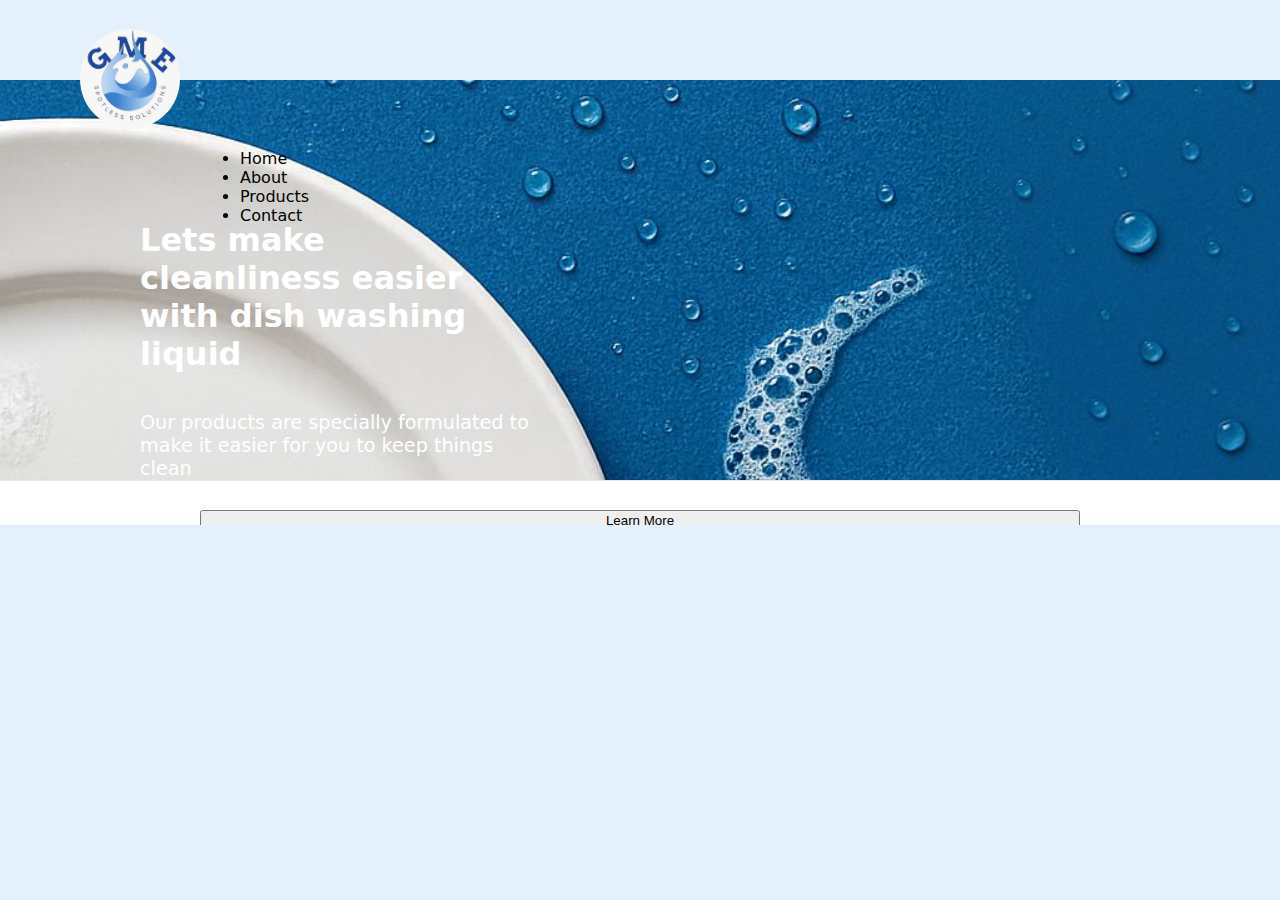
<file: gme-web/index.html>
<!DOCTYPE html>
<html lang="en">
<head>
    <meta charset="UTF-8">
    <meta name="viewport" content="width=device-width, initial-scale=1.0">
    <title>Document</title>
    <link rel="stylesheet" href="styles/styles.css"/>
</head>
<body>
    
    <div class="wrapper">
        <div id="background-img">
            
        <nav class="navBar">
            <div class="navdiv">
            <img src="images/logo.jpg" class="logo">
            <ul>
                <li><a>Home</a></li>
                <li><a>About</a></li>
                <li><a>Products</a></li>
                <li><a>Contact</a></li>
            </ul>
            </div>
        </nav>
        <h1 id="heading">Lets make cleanliness easier with dish washing liquid </h1>
        <h2 id="heading2">Our products are specially formulated to make it easier for you to keep  things clean </h2>
        <button>Learn More</button>
    </div>
        <main>

        </main>

        <footer>

        </footer>
    </div>
    
</body>
</html>
</file>
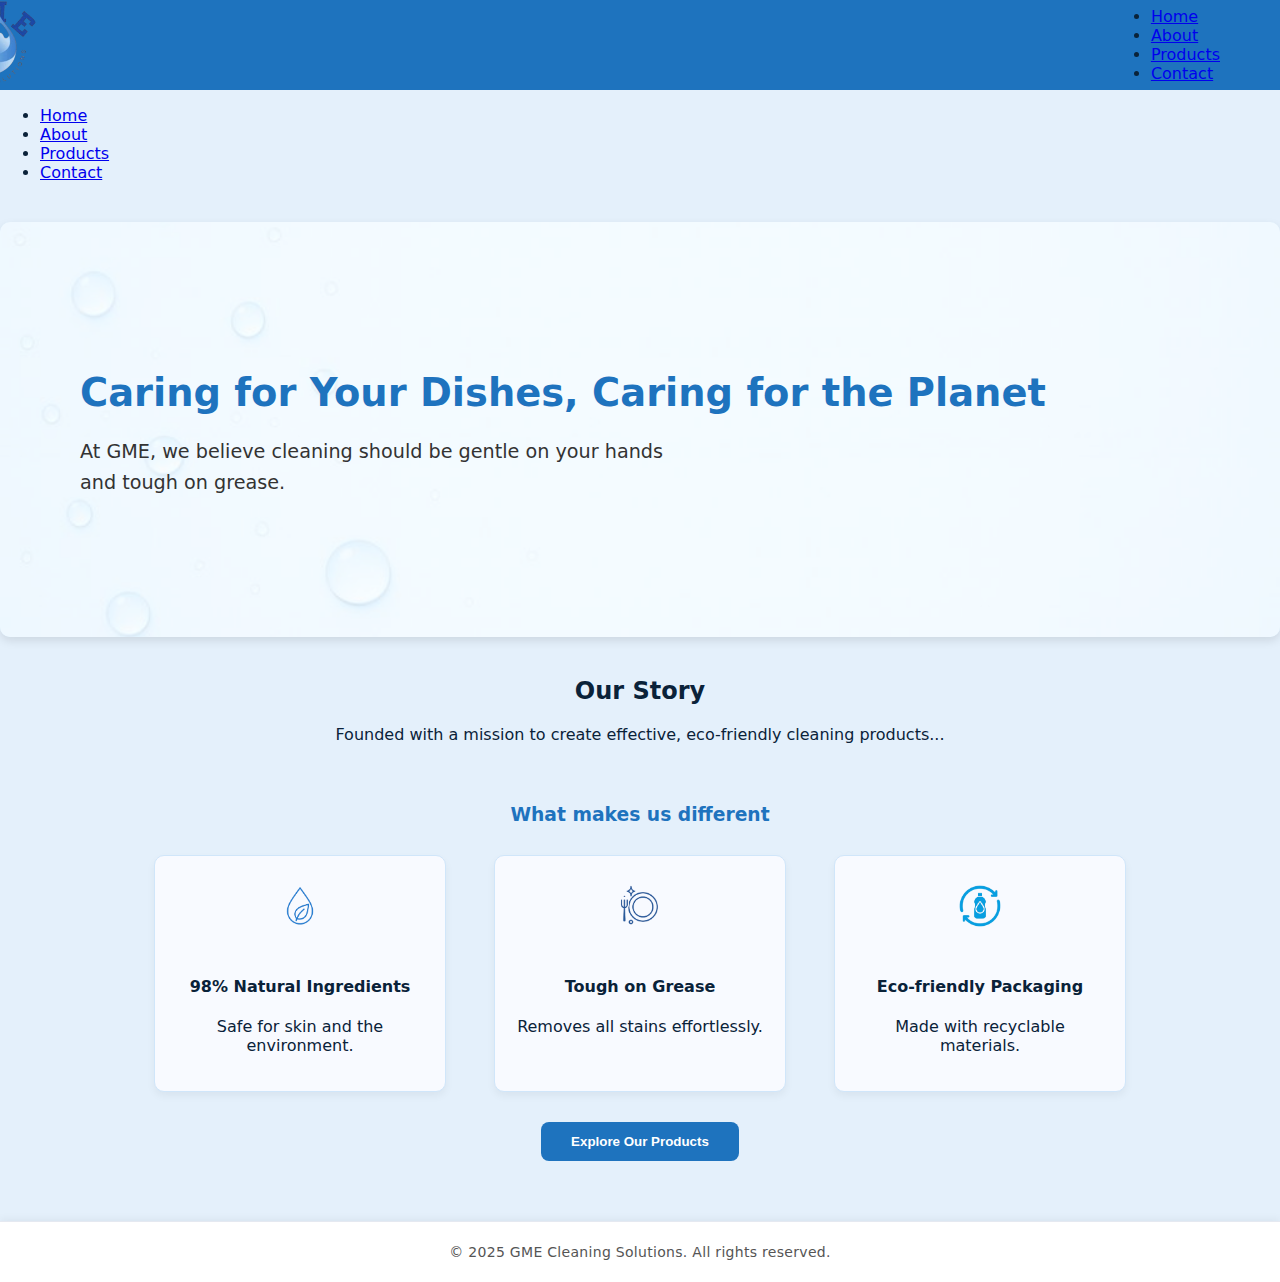
<file: gme-web/about.html>
<!DOCTYPE html>
<html lang="en">
<header class="navdiv">
  <a href="index.html">
    <img src="/gme-web/images/gme-logo.png" alt="GME Logo" class="logo">
    <link rel="stylesheet" href="styles/about.css"/>
  </a>

  <ul class="navBar">
    <li><a href="index.html">Home</a></li>
    <li><a href="about.html">About</a></li>
    <li><a href="products.html">Products</a></li>
    <li><a href="contact.html">Contact</a></li>
  </ul>
</header>
<link rel="stylesheet" href="styles/styles.css">  <!-- adjust if needed -->

</head>
<body>
    
<header>
  <nav class="navdiv">
 

    <!-- Links: class names match your CSS -->
    <ul class="navBar">
      <li><a href="index.html">Home</a></li>
      <li><a href="about.html">About</a></li>
      <li><a href="products.html">Products</a></li>
      <li><a href="contact.html">Contact</a></li>
    </ul>
  </nav>
</header>
       
        <section class="hero">
      <h1>Caring for Your Dishes, Caring for the Planet</h1>
      <p>At GME, we believe cleaning should be gentle on your hands and tough on grease.</p>
    </section>

        <main>
 <section class="about">
      <h2>Our Story</h2>
      <p>Founded with a mission to create effective, eco-friendly cleaning products...</p>
    </section>

    <section class="features">
      <h3>What makes us different</h3>
      <div class="cards">
        <div class="card">
          <img src="images/natural-icon.png" alt="Natural" />
          <h4>98% Natural Ingredients</h4>
          <p>Safe for skin and the environment.</p>
        </div>
        <div class="card">
          <img src="images/tough-icon.png" alt="Tough on Grease" />
          <h4>Tough on Grease</h4>
          <p>Removes all stains effortlessly.</p>
        </div>
        <div class="card">
          <img src="images/eco-icon.png" alt="Eco Packaging" />
          <h4>Eco-friendly Packaging</h4>
          <p>Made with recyclable materials.</p>
        </div>
      </div>

      <button class="cta">Explore Our Products</button>
    </section>
  </main>
 
  <footer>
    <p>© 2025 GME Cleaning Solutions. All rights reserved.</p>
  </footer>
    </div>
    
</body>
</html>
</file>
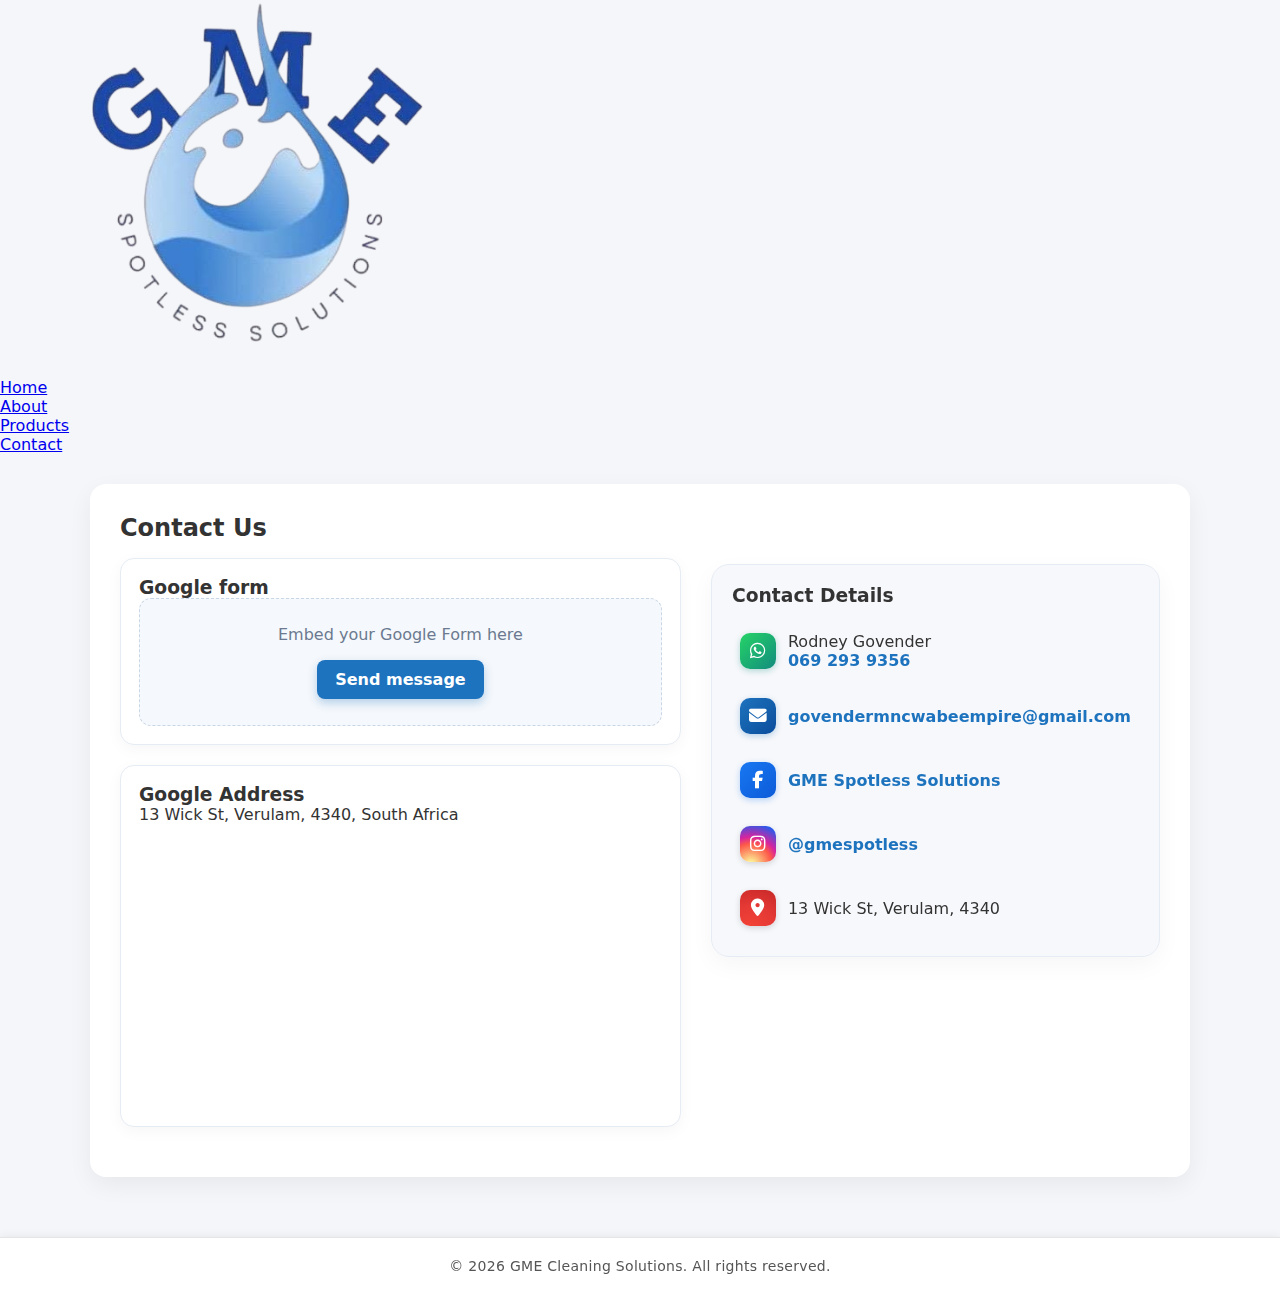
<file: gme-web/contact.html>
<!DOCTYPE html>
<html lang="en">
<head>
  <meta charset="UTF-8" />
  <meta name="viewport" content="width=device-width, initial-scale=1.0"/>
  <title>Contact | GME</title>


  <link rel="stylesheet" href="https://cdnjs.cloudflare.com/ajax/libs/font-awesome/6.5.0/css/all.min.css">


  <link rel="stylesheet" href="styles/contact.css" />
</head>
<body>


  <header class="navbar">
    <a href="index.html" class="logo">
      <img src="/gme-web/images/gme-logo.png" alt="GME Logo">
    </a>
    <nav>
      <ul class="nav-links">
        <li><a href="index.html">Home</a></li>
        <li><a href="about.html">About</a></li>
        <li><a href="products.html">Products</a></li>
        <li><a href="contact.html" aria-current="page">Contact</a></li>
      </ul>
    </nav>
  </header>

 
  <main class="contact-grid">
  
    <section class="left-col">
      <h2>Contact Us</h2>

      <div class="card">
        <h3>Google form</h3>
        <div class="form-placeholder">
          <p>Embed your Google Form here</p>
          <a href="#" class="btn">Send message</a>
        </div>
      </div>

      <div class="card">
        <h3>Google Address</h3>
        <p class="address">13 Wick St, Verulam, 4340, South Africa</p>
        <div class="map-placeholder">
          <iframe
            src="https://www.google.com/maps?q=13+Wick+St,+Verulam,+4340,+South+Africa&output=embed"
            loading="lazy" style="width:100%; height:280px; border:0; border-radius:12px;">
          </iframe>
        </div>
      </div>
    </section>

   
    <aside class="contact-card">
      <h3>Contact Details</h3>

      <div class="contact-row">
        <div class="icon bg-wa"><i class="fa-brands fa-whatsapp"></i></div>
        <div>
          <div class="label">Rodney Govender</div>
          <a href="tel:+27692939356">069 293 9356</a>
        </div>
      </div>

      <div class="contact-row">
        <div class="icon bg-mail"><i class="fa-solid fa-envelope"></i></div>
        <div><a href="mailto:govendermncwabeempire@gmail.com">govendermncwabeempire@gmail.com</a></div>
      </div>

      <div class="contact-row">
        <div class="icon bg-fb"><i class="fa-brands fa-facebook-f"></i></div>
        <div><a href="#" target="_blank">GME Spotless Solutions</a></div>
      </div>

      <div class="contact-row">
        <div class="icon bg-ig"><i class="fa-brands fa-instagram"></i></div>
        <div><a href="#" target="_blank">@gmespotless</a></div>
      </div>

      <div class="contact-row">
        <div class="icon bg-pin"><i class="fa-solid fa-location-dot"></i></div>
        <div>13 Wick St, Verulam, 4340</div>
      </div>
    </aside>
  </main>

  <footer class="footer">
    <p>&copy; <span id="year"></span> GME Cleaning Solutions. All rights reserved.</p>
  </footer>

  <script>
    document.getElementById('year').textContent = new Date().getFullYear();
  </script>

</body>
</html>
</file>
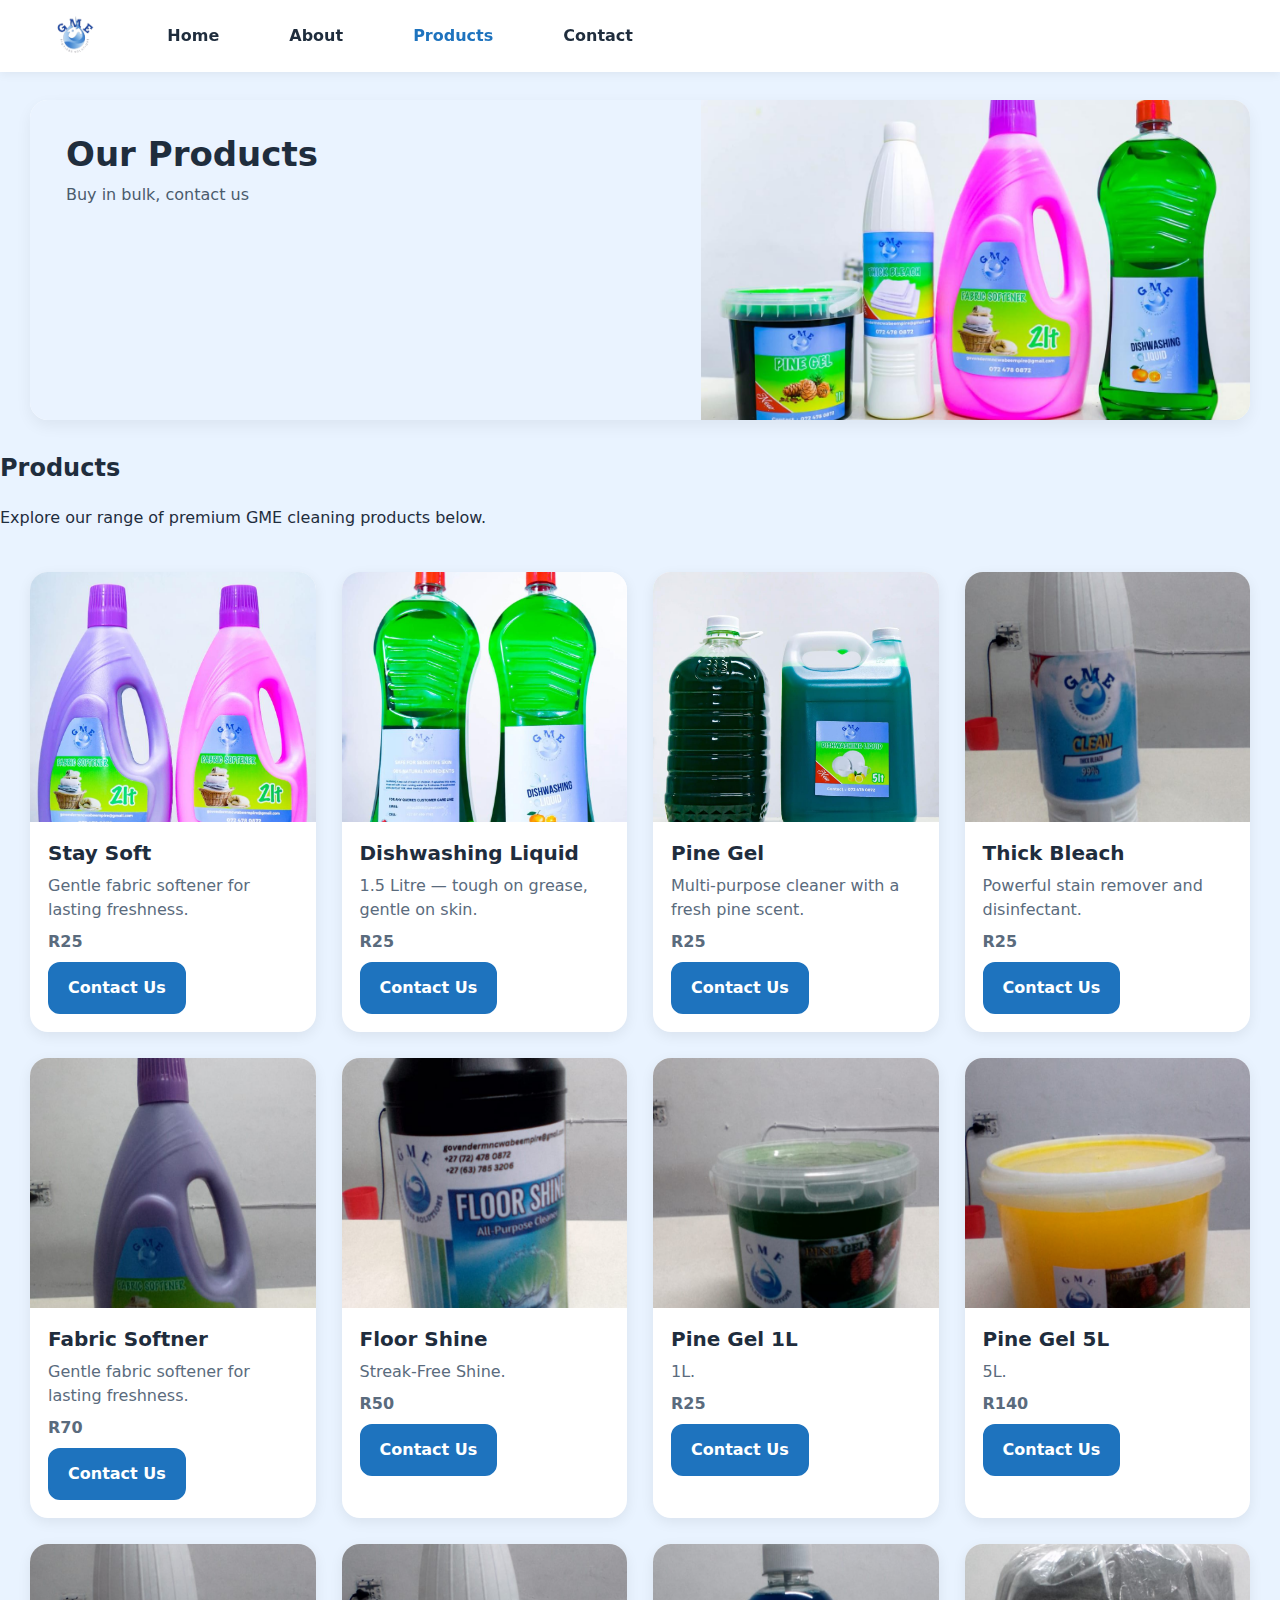
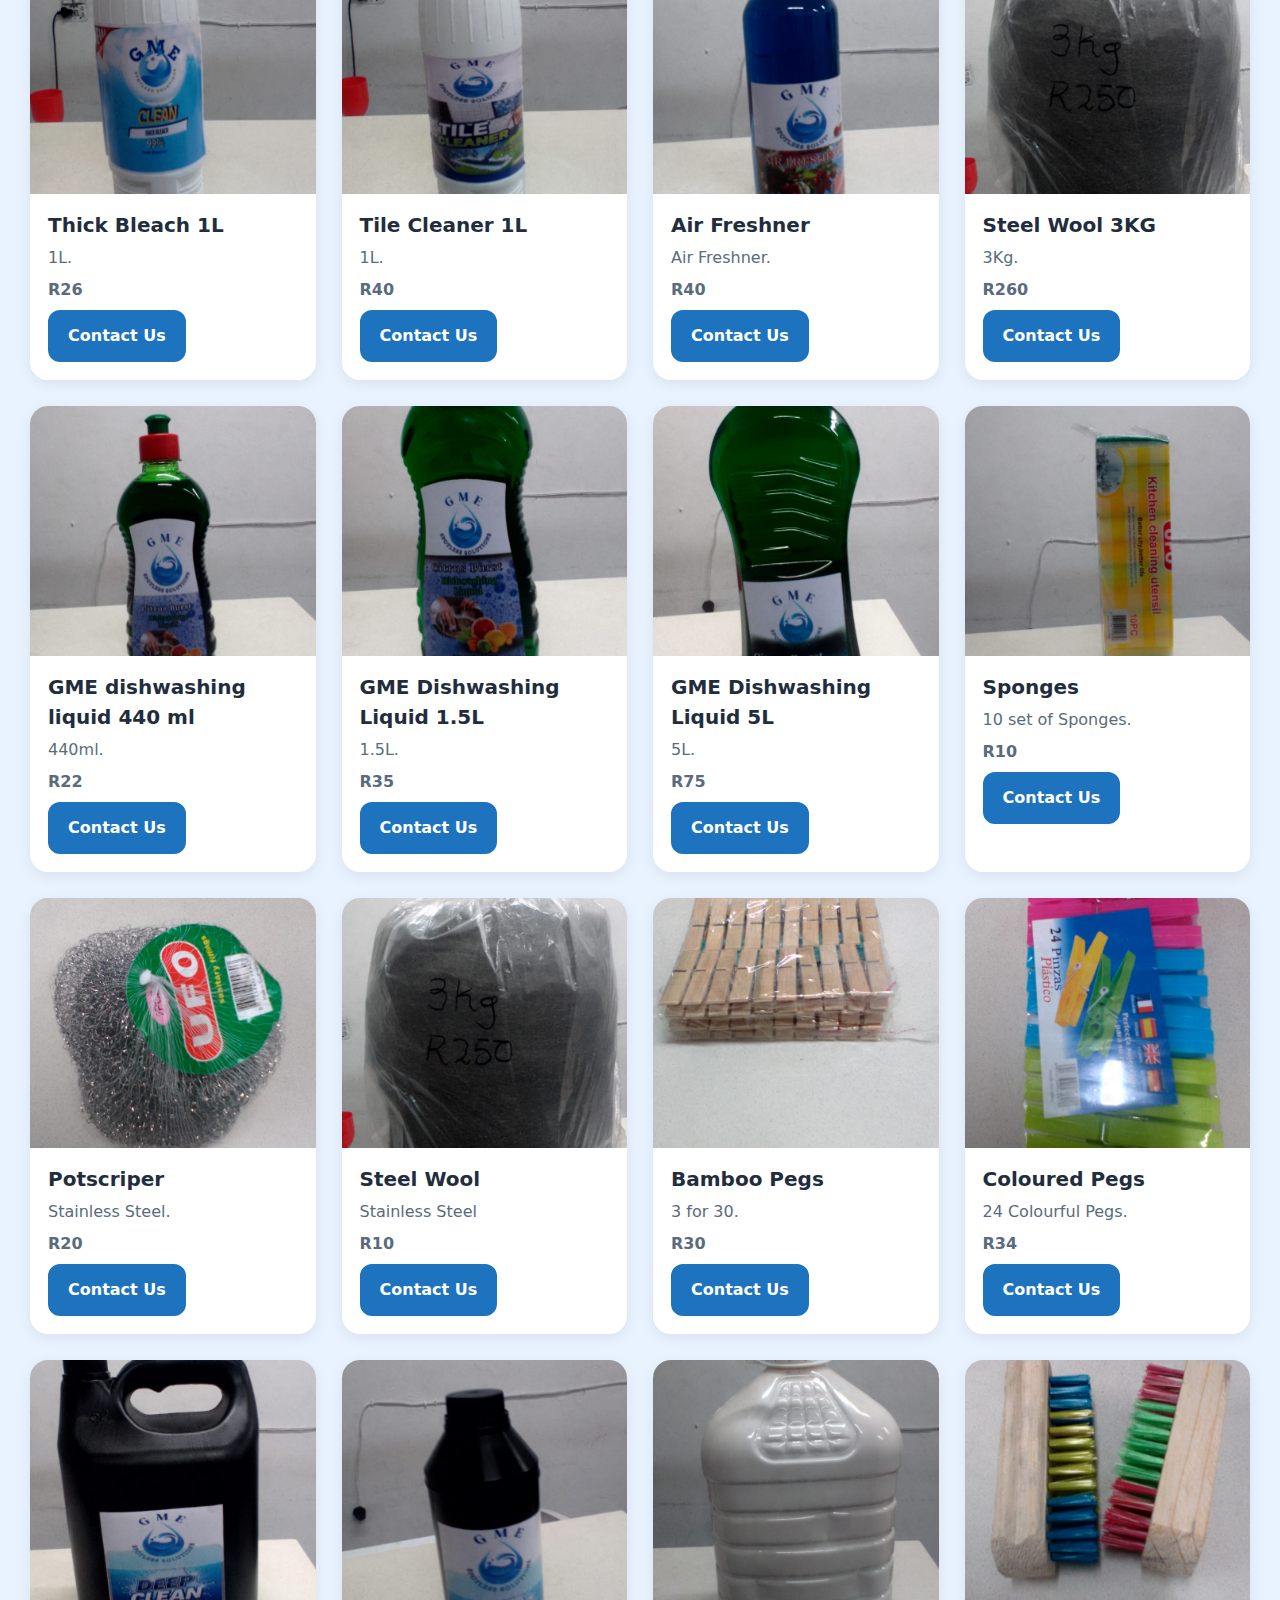
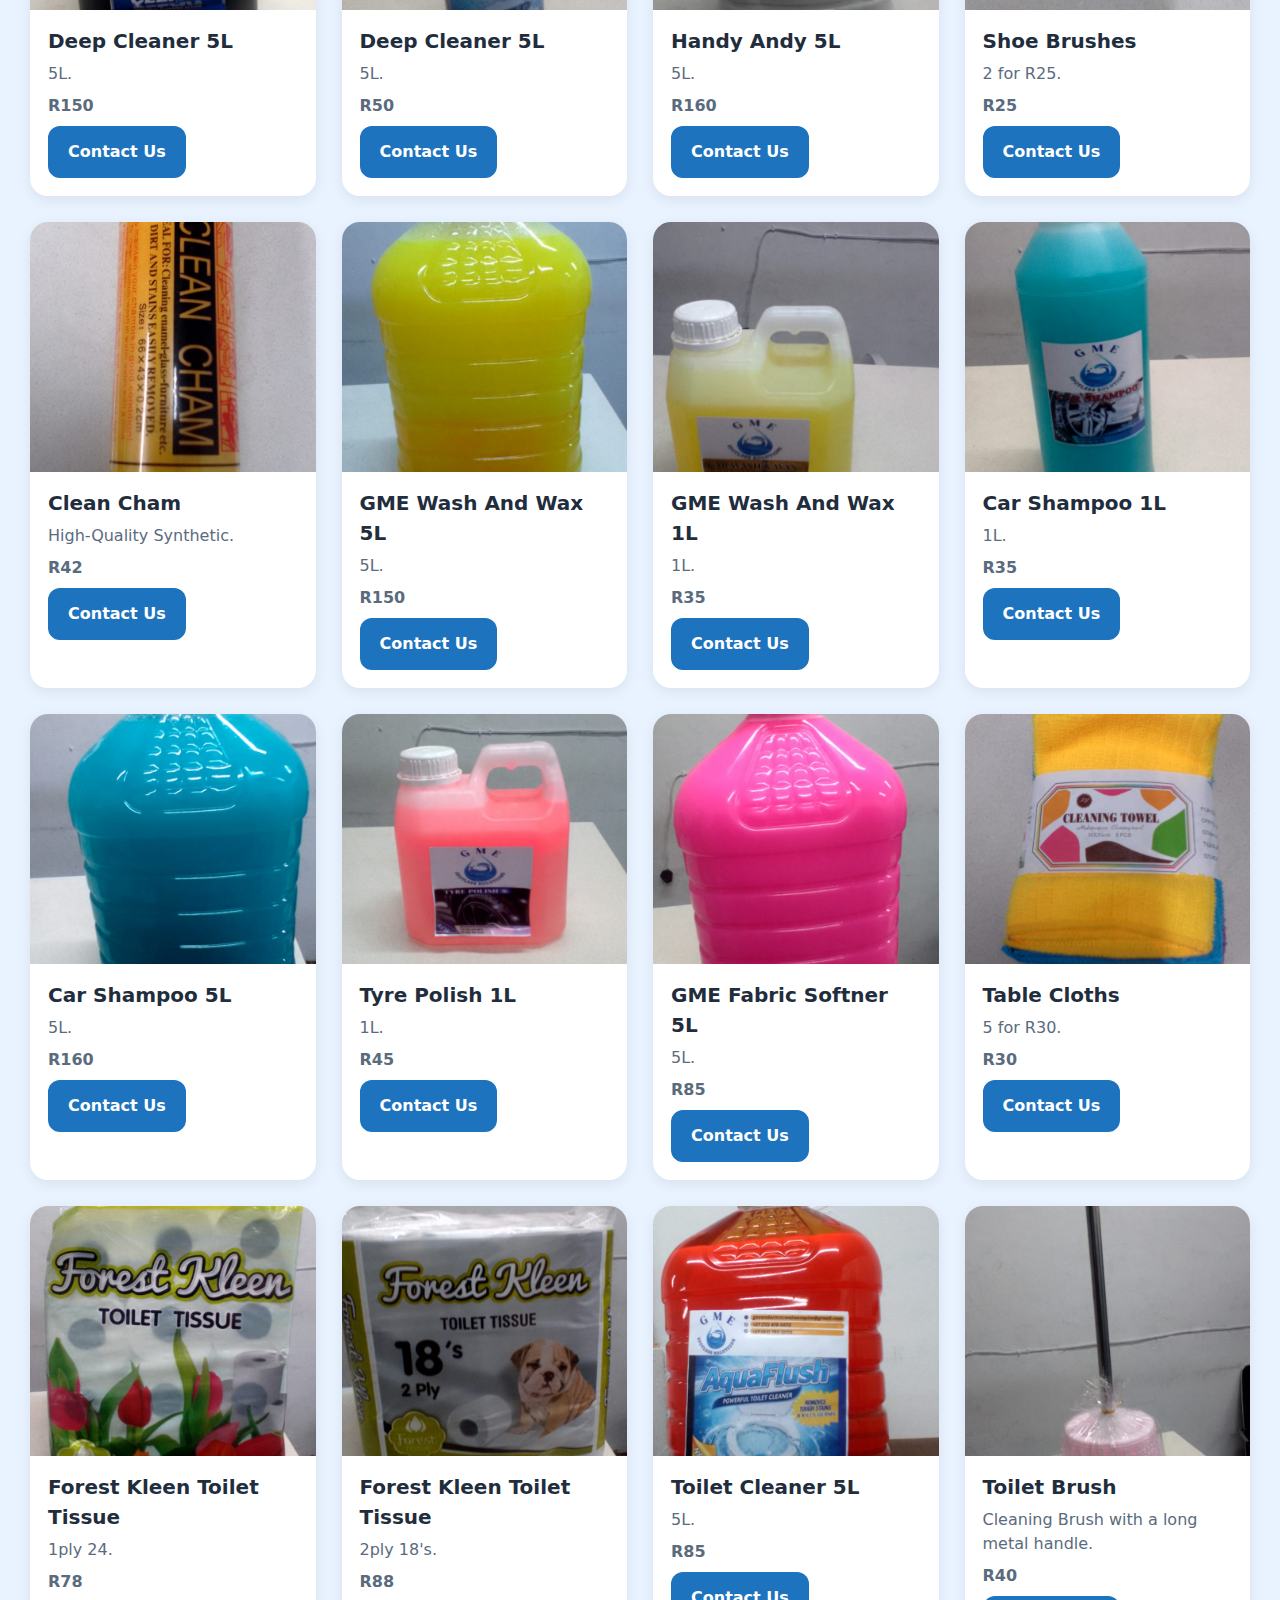
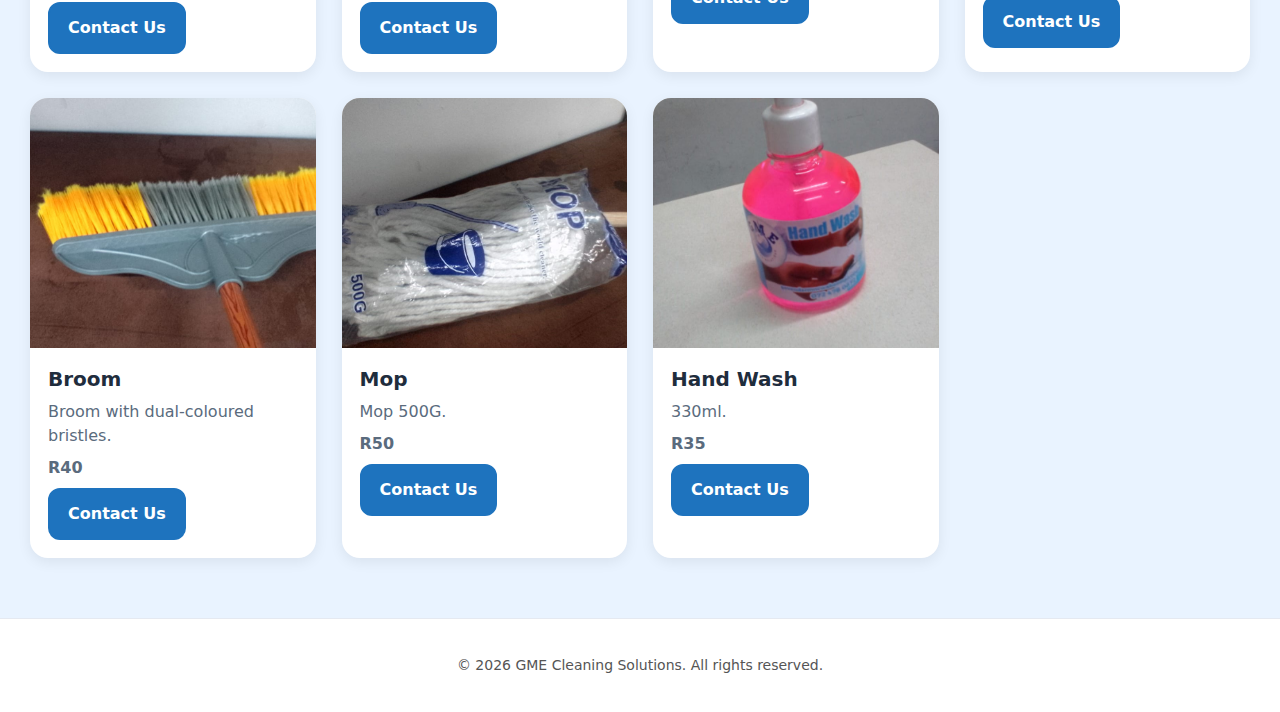
<file: gme-web/products.html>
<!DOCTYPE html>
<html lang="en">
<head>
  <meta charset="UTF-8" />
  <meta name="viewport" content="width=device-width, initial-scale=1.0" />
  <title>Our Products | GME Cleaning Solutions</title>
  <link rel="stylesheet" href="./styles/products.css" />
</head>

<body>
  <!-- ===== NAVIGATION BAR ===== -->
  <header class="gme-navbar left">
    <a href="index.html" class="gme-brand">
      <img src="/gme-web/images/gme-logo.png" alt="GME Logo">
    </a>

    <nav aria-label="Primary">
      <ul class="gme-nav__links">
        <li><a href="index.html">Home</a></li>
        <li><a href="about.html">About</a></li>
        <li><a href="products.html" aria-current="page">Products</a></li>
        <li><a href="contact.html">Contact</a></li>
      </ul>
    </nav>
  </header>

  <!-- ===== HERO SECTION ===== -->
  <section class="products-hero">
    <div class="hero-card">
      <div class="hero-left">
        <h1>Our Products</h1>
        <p>Buy in bulk, contact us</p>
      </div>
      <div class="hero-right">
        <img src="images/product-4.jpg" alt="Product Banner" />
      </div>
    </div>
  </section>

  <!-- ===== PRODUCTS TITLE ===== -->
<section class="section products-heading">
  <div class="container">
    <h2>Products</h2>
    <p>Explore our range of premium GME cleaning products below.</p>
  </div>
</section>


  <!-- ===== PRODUCTS GRID ===== -->
  <section class="products-section">
    <div class="product-grid">

      <div class="product-card">
        <img src="images/product-1.jpg" alt="Stay Soft">
        <div class="product-info">
          <h3>Stay Soft</h3>
          <p>Gentle fabric softener for lasting freshness.</p>
          <p class="price">R25</p>
          <a href="contact.html" class="cta-btn">Contact Us</a>
        </div>
      </div>

      <div class="product-card">
        <img src="images/product-3.jpg" alt="Dishwashing Liquid">
        <div class="product-info">
          <h3>Dishwashing Liquid</h3>
          <p>1.5 Litre — tough on grease, gentle on skin.</p>
          <p class="price">R25</p>
          <a href="contact.html" class="cta-btn">Contact Us</a>
        </div>
      </div>

      <div class="product-card">
        <img src="images/product-2.jpg" alt="Pine Gel">
        <div class="product-info">
          <h3>Pine Gel</h3>
          <p>Multi-purpose cleaner with a fresh pine scent.</p>
          <p class="price">R25</p>
          <a href="contact.html" class="cta-btn">Contact Us</a>
        </div>
      </div>

      <div class="product-card">
        <img src="images/bleach.jpg" alt="Thick Bleach">
        <div class="product-info">
          <h3>Thick Bleach</h3>
          <p>Powerful stain remover and disinfectant.</p>
          <p class="price">R25</p>
          <a href="contact.html" class="cta-btn">Contact Us</a>
        </div>
      </div>

      <div class="product-card">
        <img src="images/softner.jpg" alt="Fabric Softner">
        <div class="product-info">
          <h3>Fabric Softner</h3>
          <p>Gentle fabric softener for lasting freshness.</p>
          <p class="price">R70</p>
          <a href="contact.html" class="cta-btn">Contact Us</a>
        </div>
      </div>

      <div class="product-card">
        <img src="images/floor-shine.jpg" alt="Floor Shine">
        <div class="product-info">
          <h3>Floor Shine</h3>
          <p>Streak-Free Shine.</p>
          <p class="price">R50</p>
          <a href="contact.html" class="cta-btn">Contact Us</a>
        </div>
      </div>

      <div class="product-card">
        <img src="images/pine-gel.jpg" alt="Pine Gel">
        <div class="product-info">
          <h3>Pine Gel 1L</h3>
          <p>1L.</p>
          <p class="price">R25</p>
          <a href="contact.html" class="cta-btn">Contact Us</a>
        </div>
      </div>

      <div class="product-card">
        <img src="images/pine-gel2.jpg" alt="Pine Gel 5L">
        <div class="product-info">
          <h3>Pine Gel 5L</h3>
          <p>5L.</p>
          <p class="price">R140</p>
          <a href="contact.html" class="cta-btn">Contact Us</a>
        </div>
      </div>

      <div class="product-card">
        <img src="images/bleach.jpg" alt="Thick Bleach 1L">
        <div class="product-info">
          <h3>Thick Bleach 1L</h3>
          <p>1L.</p>
          <p class="price">R26</p>
          <a href="contact.html" class="cta-btn">Contact Us</a>
        </div>
      </div>

      <div class="product-card">
        <img src="images/tile-cleaner.jpg" alt="Tile Cleaner 1L">
        <div class="product-info">
          <h3>Tile Cleaner 1L</h3>
          <p>1L.</p>
          <p class="price">R40</p>
          <a href="contact.html" class="cta-btn">Contact Us</a>
        </div>
      </div>

      <div class="product-card">
        <img src="images/air-freshner.jpg" alt="Air Freshner">
        <div class="product-info">
          <h3>Air Freshner</h3>
          <p>Air Freshner.</p>
          <p class="price">R40</p>
          <a href="contact.html" class="cta-btn">Contact Us</a>
        </div>
      </div>

      <div class="product-card">
        <img src="images/steel-wool.jpg" alt="Steel Wool 3KG">
        <div class="product-info">
          <h3>Steel Wool 3KG</h3>
          <p>3Kg.</p>
          <p class="price">R260</p>
          <a href="contact.html" class="cta-btn">Contact Us</a>
        </div>
      </div>

      <div class="product-card">
        <img src="images/dish-liquid.jpg" alt="GME dishwashing liquid 440 ml">
        <div class="product-info">
          <h3>GME dishwashing liquid 440 ml</h3>
          <p>440ml.</p>
          <p class="price">R22</p>
          <a href="contact.html" class="cta-btn">Contact Us</a>
        </div>
      </div>

      <div class="product-card">
        <img src="images/dish-liquid2.jpg" alt="GME dishwashing liquid 1.5L">
        <div class="product-info">
          <h3>GME Dishwashing Liquid 1.5L</h3>
          <p>1.5L.</p>
          <p class="price">R35</p>
          <a href="contact.html" class="cta-btn">Contact Us</a>
        </div>
      </div>

      <div class="product-card">
        <img src="images/dish-liquid3.jpg" alt="GME Dishwashing liquid 5L">
        <div class="product-info">
          <h3>GME Dishwashing Liquid 5L</h3>
          <p>5L.</p>
          <p class="price">R75</p>
          <a href="contact.html" class="cta-btn">Contact Us</a>
        </div>
      </div>

      <div class="product-card">
        <img src="images/10-sponges.jpg" alt="Sponges">
        <div class="product-info">
          <h3>Sponges</h3>
          <p>10 set of Sponges.</p>
          <p class="price">R10</p>
          <a href="contact.html" class="cta-btn">Contact Us</a>
        </div>
      </div>

      <div class="product-card">
        <img src="images/potscraper.jpg" alt="Potscriper">
        <div class="product-info">
          <h3>Potscriper</h3>
          <p>Stainless Steel.</p>
          <p class="price">R20</p>
          <a href="contact.html" class="cta-btn">Contact Us</a>
        </div>
      </div>

      <div class="product-card">
        <img src="images/steel-wool.jpg" alt="Steel Wool">
        <div class="product-info">
          <h3>Steel Wool</h3>
          <p>Stainless Steel</p>
          <p class="price">R10</p>
          <a href="contact.html" class="cta-btn">Contact Us</a>
        </div>
      </div>

      <div class="product-card">
        <img src="images/bamboopeaks.jpg" alt="Bamboo Pegs">
        <div class="product-info">
          <h3>Bamboo Pegs</h3>
          <p>3 for 30.</p>
          <p class="price">R30</p>
          <a href="contact.html" class="cta-btn">Contact Us</a>
        </div>
      </div>

      <div class="product-card">
        <img src="images/coloured-peaks.jpg" alt="Coloured Pegs">
        <div class="product-info">
          <h3>Coloured Pegs</h3>
          <p>24 Colourful Pegs.</p>
          <p class="price">R34</p>
          <a href="contact.html" class="cta-btn">Contact Us</a>
        </div>
      </div>

      <div class="product-card">
        <img src="images/deep-cleaner.jpg" alt="Deep Cleaner 5L">
        <div class="product-info">
          <h3>Deep Cleaner 5L</h3>
          <p>5L.</p>
          <p class="price">R150</p>
          <a href="contact.html" class="cta-btn">Contact Us</a>
        </div>
      </div>

      <div class="product-card">
        <img src="images/deep-cleaner2.jpg" alt="Deep Cleaner 1L">
        <div class="product-info">
          <h3>Deep Cleaner 5L</h3>
          <p>5L.</p>
          <p class="price">R50</p>
          <a href="contact.html" class="cta-btn">Contact Us</a>
        </div>
      </div>

      <div class="product-card">
        <img src="images/handy-andy.jpg" alt="Handy Andy 5L">
        <div class="product-info">
          <h3>Handy Andy 5L</h3>
          <p>5L.</p>
          <p class="price">R160</p>
          <a href="contact.html" class="cta-btn">Contact Us</a>
        </div>
      </div>

      <div class="product-card">
        <img src="images/shoe-brush.jpg" alt="Shoe Brushes">
        <div class="product-info">
          <h3>Shoe Brushes</h3>
          <p>2 for R25.</p>
          <p class="price">R25</p>
          <a href="contact.html" class="cta-btn">Contact Us</a>
        </div>
      </div>

      <div class="product-card">
        <img src="images/shwaam42.jpg" alt="Clean Cham">
        <div class="product-info">
          <h3>Clean Cham</h3>
          <p>High-Quality Synthetic.</p>
          <p class="price">R42</p>
          <a href="contact.html" class="cta-btn">Contact Us</a>
        </div>
      </div>

      <div class="product-card">
        <img src="images/wash-and-wax.jpg" alt="GME Wash And Wax 5L">
        <div class="product-info">
          <h3>GME Wash And Wax 5L</h3>
          <p>5L.</p>
          <p class="price">R150</p>
          <a href="contact.html" class="cta-btn">Contact Us</a>
        </div>
      </div>

      <div class="product-card">
        <img src="images/wash-and-wax2.jpg" alt="GME Wash And Wax 1L">
        <div class="product-info">
          <h3>GME Wash And Wax 1L</h3>
          <p>1L.</p>
          <p class="price">R35</p>
          <a href="contact.html" class="cta-btn">Contact Us</a>
        </div>
      </div>

      <div class="product-card">
        <img src="images/car-shampoo.jpg" alt="Car Shampoo 1L">
        <div class="product-info">
          <h3>Car Shampoo 1L</h3>
          <p>1L.</p>
          <p class="price">R35</p>
          <a href="contact.html" class="cta-btn">Contact Us</a>
        </div>
      </div>

      <div class="product-card">
        <img src="images/car-shampoo2.jpg" alt="Car Shampoo 5L">
        <div class="product-info">
          <h3>Car Shampoo 5L</h3>
          <p>5L.</p>
          <p class="price">R160</p>
          <a href="contact.html" class="cta-btn">Contact Us</a>
        </div>
      </div>

      <div class="product-card">
        <img src="images/tyre-polish.jpg" alt="Tyre Polish 1L">
        <div class="product-info">
          <h3>Tyre Polish 1L</h3>
          <p>1L.</p>
          <p class="price">R45</p>
          <a href="contact.html" class="cta-btn">Contact Us</a>
        </div>
      </div>

      <div class="product-card">
        <img src="images/softner2.jpg" alt="GME Fabric Softner 5L">
        <div class="product-info">
          <h3>GME Fabric Softner 5L </h3>
          <p>5L.</p>
          <p class="price">R85</p>
          <a href="contact.html" class="cta-btn">Contact Us</a>
        </div>
      </div>

      <div class="product-card">
        <img src="images/table-cloths.jpg" alt="Table Cloths">
        <div class="product-info">
          <h3>Table Cloths</h3>
          <p>5 for R30.</p>
          <p class="price">R30</p>
          <a href="contact.html" class="cta-btn">Contact Us</a>
        </div>
      </div>

      <div class="product-card">
        <img src="images/toilet-tissue.jpg" alt="Forest Kleen Toilet Tissue">
        <div class="product-info">
          <h3>Forest Kleen Toilet Tissue</h3>
          <p>1ply 24.</p>
          <p class="price">R78</p>
          <a href="contact.html" class="cta-btn">Contact Us</a>
        </div>
      </div>

      <div class="product-card">
        <img src="images/toilet-tissue2.jpg" alt="Forest Kleen Toilet Tissue">
        <div class="product-info">
          <h3>Forest Kleen Toilet Tissue</h3>
          <p>2ply 18's.</p>
          <p class="price">R88</p>
          <a href="contact.html" class="cta-btn">Contact Us</a>
        </div>
      </div>

      <div class="product-card">
        <img src="images/toilet-cleaner.jpg" alt="Toilet Cleaner 5L">
        <div class="product-info">
          <h3>Toilet Cleaner 5L</h3>
          <p>5L.</p>
          <p class="price">R85</p>
          <a href="contact.html" class="cta-btn">Contact Us</a>
        </div>
      </div>

      <div class="product-card">
        <img src="images/toilet-brush.jpg" alt="Toilet Brush">
        <div class="product-info">
          <h3>Toilet Brush</h3>
          <p>Cleaning Brush with a long metal handle.</p>
          <p class="price">R40</p>
          <a href="contact.html" class="cta-btn">Contact Us</a>
        </div>
      </div>

      <div class="product-card">
        <img src="images/broom.jpg" alt="Broom">
        <div class="product-info">
          <h3>Broom</h3>
          <p>Broom with dual-coloured bristles.</p>
          <p class="price">R40</p>
          <a href="contact.html" class="cta-btn">Contact Us</a>
        </div>
      </div>

      <div class="product-card">
        <img src="images/mop.jpg" alt="Mop">
        <div class="product-info">
          <h3>Mop</h3>
          <p>Mop 500G.</p>
          <p class="price">R50</p>
          <a href="contact.html" class="cta-btn">Contact Us</a>
        </div>
      </div>

      <div class="product-card">
        <img src="images/hand-wash.jpg" alt="Hand Wash">
        <div class="product-info">
          <h3>Hand Wash</h3>
          <p>330ml.</p>
          <p class="price">R35</p>
          <a href="contact.html" class="cta-btn">Contact Us</a>
        </div>
      </div>

    </div>
  </section>

  <!-- ===== FOOTER ===== -->
  <footer>
    <p>© <span id="year"></span> GME Cleaning Solutions. All rights reserved.</p>
  </footer>

  <script>
    document.getElementById('year').textContent = new Date().getFullYear();
  </script>
</body>
</html>
</file>
<file: gme-web/styles/styles.css>
/* =========================
   GLOBAL STYLES
========================= */
body {
  font-family: "Inter", system-ui, -apple-system, Segoe UI, Roboto, Arial, sans-serif;
  background: #e4f0fb; /* GME’s soft blue background */
  color: var(--ink);
  margin: 0;
  padding: 0;
}

.wrapper {
  width: 100%;
  overflow-x: hidden;
  padding-top: 80px; /* space for fixed navbar */
}

/* =========================
   HERO SECTION
========================= */
#background-img {
  background-image: url('/gme-web/images/gme-1.jpg');
  background-size: cover;
  background-position: center;
  background-repeat: no-repeat;
  padding: 100px 200px;
  height: 200px;
  display: flex;
  flex-direction: column;
  justify-content: center;
}

.logo {
  width: 100px;
  height: 100px;
  border-radius: 500px;
  position: relative;
  margin-left: -120px;
  object-fit: cover;
}

#heading {
  color: white;
  width: 350px;
  margin-top: -20px;
  margin-left: -60px;
  font-weight: bold;
  font-size: 2em;
}

#heading2 {
  color: white;
  width: 400px;
  font-weight: 100;
  font-size: 1.2em;
  margin-left: -60px;
  margin-bottom: 30px;
}

/* =========================
   HEADINGS
========================= */
.heading3 {
  margin-left: 550px;
  font-size: 1.8em;
  font-weight: bold;
  color: #000334;
  margin-bottom: 40px;
  margin-top: 40px;
}

/* =========================
   PRODUCT GALLERY
========================= */
.product-gallery {
  display: flex;
  flex-wrap: nowrap; /* horizontal scroll */
  overflow-x: auto;
  gap: 40px;
  padding: 0 30px 20px;
  scroll-behavior: smooth;
  margin-left: 60px;
}

.product-gallery::-webkit-scrollbar {
  display: none; /* hide scroll */
}

.product-card {
  flex: 0 0 auto;
  background: white;
  border-radius: 16px;
  box-shadow: 0 4px 12px rgba(0, 0, 0, 0.08);
  transition: transform 0.3s ease, box-shadow 0.3s ease;
}

.product-card:hover {
  transform: translateY(-5px);
  box-shadow: 0 8px 20px rgba(0, 0, 0, 0.15);
}

.home-img {
  width: 300px;
  height: 400px;
  object-fit: cover;
  border-radius: 16px;
  margin: 0;
}

/* =========================
   BUTTONS
========================= */
.explore-btn {
  background-color: white;
  color: #000334;
  border: 2px solid white;
  padding: 14px 36px;
  border-radius: 10px;
  font-weight: 600;
  font-size: 1em;
  cursor: pointer;
  transition: all 0.3s ease;
  text-decoration: none;
  margin-top: 10px;
}

.explore-btn:hover {
  background-color: transparent;
  color: white;
  border-color: white;
  transform: translateY(-2px);
  box-shadow: 0 4px 10px rgba(255, 255, 255, 0.3);
}

.explore-btn:active {
  transform: translateY(0);
  box-shadow: none;
}

/* =========================
   NAVBAR (HORIZONTAL)
========================= */
.gme-navbar.left {
  position: fixed;
  top: 0;
  left: 0;
  right: 0;
  z-index: 1000;
  margin: 0;
  background: #ffffff;
  display: flex;
  align-items: center;
  justify-content: flex-start;
  gap: 50px;
  height: 70px;
  padding: 0 50px;
  box-shadow: 0 2px 10px rgba(0, 0, 0, 0.06);
  flex-wrap: nowrap; /* keep horizontal */
}

.gme-brand img {
  height: 50px;
  width: 50px;
  display: block;
  object-fit: contain;
  background-color: white;
  border-radius: 500px;
}

.gme-nav__links {
  display: flex;
  align-items: center;
  gap: 30px;
  list-style: none;
  margin: 0;
  padding: 0;
  flex-wrap: nowrap; /* horizontal always */
}

.gme-nav__links a {
  position: relative;
  text-decoration: none;
  color: #000334;
  font-weight: 600;
  padding: 8px 16px;
  border-radius: 20px;
  transition: color 0.3s ease, background-color 0.3s ease, box-shadow 0.3s ease, transform 0.2s ease;
}

.gme-nav__links a:hover {
  color: #1E73BE;
  background-color: rgba(30, 115, 190, 0.1);
  transform: translateY(-1px);
  box-shadow: 0 2px 6px rgba(30, 115, 190, 0.15);
}

.gme-nav__links a[aria-current="page"] {
  color: #1E73BE;
  background: none;
}

/* =========================
   FOOTER
========================= */
footer {
  background: #fff;
  border-top: 1px solid #e5e9f1;
  text-align: center;
  padding: 22px 16px;
  font-size: 14px;
  color: #555;
}

footer p {
  margin: 0;
  color: #555;
}

/* =========================
   MEDIA QUERIES
========================= */

/* Tablet (≤ 1024px) */
@media (max-width: 1024px) {
  #background-img {
    padding: 80px 100px;
    height: 180px;
  }

  .heading3 {
    margin-left: 0;
    font-size: 1.5em;
  }

  .home-img {
    width: 250px;
    height: 320px;
  }

  .product-gallery {
    margin-left: 0;
    gap: 30px;
    padding: 0 20px 20px;
  }

  .product-card {
    min-width: 250px;
  }
}

/* Mobile (≤ 768px) */
@media (max-width: 768px) {
  #background-img {
    padding: 60px 40px;
    height: 150px;
    text-align: center;
  }

  .logo {
    margin-left: 0;
    width: 30px;
    height: 30px;
  }

  #heading, #heading2 {
    margin-left: 0;
    width: 100%;
    text-align: center;
    margin-top: 5px;
  }

  .heading3 {
    margin-left: 0;
    text-align: center;
    font-size: 1.4em;
  }

  .product-gallery {
    flex-wrap: nowrap;
    justify-content: flex-start;
    margin-left: 0;
    gap: 20px;
    padding: 0 10px 20px;
  }

  .product-card {
    min-width: 100px;
  }

  .home-img {
    width: 100px;
    height: 180px;
  }

  .gme-navbar.left {
    flex-wrap: nowrap; /* keep horizontal */
    height: 64px;
    padding: 0 10px;
    gap: 2px;
    font-size: 0.75em;
    
  }

  .gme-nav__links {
    flex-wrap: nowrap;
    gap: 0px;
  }
}

/* Small mobile (≤ 480px) */
@media (max-width: 480px) {
  #background-img {
    padding: 40px 20px;
    height: 120px;
  }

  .home-img {
    width: 150px;
    height: 220px;
  }

  .product-gallery {
    gap: 15px;
    padding: 0 5px 15px;
  }

  .product-card {
    min-width: 150px;
  }

}
</file>
<file: gme-web/styles/about.css>
body {
   font-family: 'Inter', sans-serif;
}

.hero {
  position: relative;
  background-image: url('/gme-web/images/Background.jpeg'); 
  background-size: cover;
  background-repeat: no-repeat;
  background-position: center;
  text-align: left;
  padding: 100px 50px;
  border-radius: 10px;
  margin: 40px auto;
  max-width: 1000px;
  box-shadow: 0 4px 10px rgba(0, 0, 0, 0.1);
  overflow: hidden;
}

.hero::before {
  content: "";
  position: absolute;
  inset: 0;
  background: rgba(255, 255, 255, 0.6); 
  z-index: 0;
}


.hero h1 {
  position: relative;
  z-index: 1;
  color: #1E73BE; 
  font-size: 2.4rem;
  font-weight: 700;
  margin-bottom: 15px;
  line-height: 1.3;
}


.hero p {
  position: relative;
  z-index: 1;
  color: #333333;
  font-size: 1.2rem;
  max-width: 600px;
  line-height: 1.6;
}


.about {
  text-align: center;
  margin-top: 40px;
}

.features {
  text-align: center;
  margin: 60px auto;
  max-width: 1000px;
}

.features h3 {
  color: #1e73be;
  margin-bottom: 30px;
}

.cards {
  display: flex;
  justify-content: space-around;
  flex-wrap: wrap;
  gap: 20px;
}

.card {
  background-color: #f8faff;
  border: 1px solid #d0e6fa;
  border-radius: 10px;
  padding: 20px;
  width: 250px;
  text-align: center;
  box-shadow: 0 4px 8px rgba(0, 0, 0, 0.05);
  transition: transform 0.3s ease;
}

.card:hover {
  transform: translateY(-5px);
}

.card img {
  width: 60px;
  height: 60px;
  margin-bottom: 15px;
}

.cta {
  background-color: #1e73be;
  color: #fff;
  border: none;
  padding: 12px 30px;
  border-radius: 8px;
  cursor: pointer;
  font-weight: 600;
  margin-top: 30px;
}

.cta:hover {
  background-color: #145a9e;
}
/* ===== CLEAN MINIMAL FOOTER ===== */
footer{
  background: #fff;
  border-top: 1px solid #e5e9f1;
  text-align: center;
  padding: 22px 16px;
  font-size: 14px;
  color: #555;
}

/* Optional: soft shadow for separation */
footer {
  box-shadow: 0 -2px 8px rgba(0, 0, 0, 0.05);
}

footer p {
  margin: 0;
  color: #555555;                         /* slightly softer tone */
  letter-spacing: 0.3px;
}

footer a {
  color: #1b5eb7;                         /* GME brand blue */
  text-decoration: none;
  transition: color 0.3s ease;
}

footer a:hover {
  color: #0b3e8a;                         /* darker hover color */
  text-decoration: underline;
}

/* Brand colors */
:root{
  --brand-blue: #1E73BE;   /* primary */
  --brand-blue-dark:#145A9E;
  --ink:#0A2239;
  --bg:#ffffff;
}



/* Responsive */


header.navdiv {
  background-color: #1E73BE;     /* GME blue */
  display: flex;
  justify-content: space-between;
  align-items: center;
  padding: 10px 60px;
  height: 90px;
  box-sizing: border-box;
}

/* ===== remove.bg–style navbar ===== */
/* Clean white navbar aligned left */
.gme-navbar.left {
  position: sticky;
  top: 0;
  z-index: 1000;
  background: #ffffff;
  height: 70px;
  display: flex;
  align-items: center;
  justify-content: flex-start; /* everything on left */
  gap: 40px; /* spacing between logo and links */
  padding: 0 40px;
  box-shadow: 0 2px 10px rgba(0, 0, 0, 0.06);
  gap: 50px; /* adds breathing space between logo and links */
  padding: 0 50px;
}

/* Logo styling */
.gme-brand img {
  height: 28px;
  width: auto;
  display: block;
}

/* Navigation links */
.gme-nav__links {
  display: flex;
  align-items: center;
  gap: 30px;
  list-style: none;
  margin: 0;
  padding: 0;
}
.gme-nav__links a {
  position: relative;
  text-decoration: none;
  color: #1f2d3d; /* dark text */
  font-weight: 600;
  padding: 8px 16px;
  border-radius: 20px; /* rounded hover background */
  transition: color 0.3s ease, background-color 0.3s ease;
}

/* Hover effect: background + text color */
.gme-nav__links a:hover {
  color: #1E73BE; /* GME blue text */
  background-color: rgba(30, 115, 190, 0.1); /* soft blue background */
  transform: translateY(-1px);
  box-shadow: 0 2px 6px rgba(30, 115, 190, 0.15);
}


/* Active page: only blue text, no background */
.gme-nav__links a[aria-current="page"] {
  color: #1E73BE;
  background: none;
}
.gme-brand img {
  height: 40px;     /* increased from 28px */
  width: auto;
  display: block;
  object-fit: contain;
}

/* ===========================
   ABOUT PAGE – RESPONSIVE
   =========================== */

/* Base (safe defaults) */
.about-hero {
  display: grid;
  grid-template-columns: 1.5fr 1fr;   /* text | image */
  gap: 28px;
  align-items: center;
  background: #f3f7fd;
  border: 1px solid #e8eef7;
  border-radius: 18px;
  padding: 36px;
  box-shadow: 0 8px 24px rgba(12, 60, 130, 0.06);
}
.about-hero h1 {
  margin: 0 0 10px;
  font-weight: 800;
  color: #123764;
}
.about-hero p {
  margin: 0;
  color: #4a5b70;
  line-height: 1.6;
}
.about-hero img {
  width: 100%;
  height: auto;
  border-radius: 14px;
  display: block;
}

.about-split {
  display: grid;
  grid-template-columns: 1.1fr 1fr;   /* text | image */
  gap: 28px;
  align-items: start;
}

.about-grid {
  display: grid;
  grid-template-columns: repeat(3, 1fr);
  gap: 20px;
}

.about-card {
  background: #fff;
  border: 1px solid #e8eef7;
  border-radius: 16px;
  padding: 20px;
  box-shadow: 0 6px 16px rgba(12, 60, 130, 0.06);
}

.values-grid {
  display: grid;
  grid-template-columns: repeat(3, 1fr);
  gap: 18px;
}
.value {
  background: #fff;
  border: 1px solid #e8eef7;
  border-radius: 14px;
  padding: 18px;
}

.team-grid {
  display: grid;
  grid-template-columns: repeat(4, 1fr);
  gap: 18px;
}
.team-card {
  background: #fff;
  border: 1px solid #e8eef7;
  border-radius: 14px;
  padding: 16px;
  text-align: center;
  box-shadow: 0 6px 16px rgba(12, 60, 130, 0.06);
}
.team-card img {
  width: 100%;
  border-radius: 12px;
  aspect-ratio: 1 / 1;
  object-fit: cover;
  margin-bottom: 12px;
}

.timeline {
  position: relative;
  border-left: 3px solid rgba(30,115,190,0.25);
  padding-left: 18px;
}
.timeline .item {
  margin: 16px 0;
}
.timeline .item h4 {
  margin: 0 0 6px;
  color: #123764;
}

.stat-grid {
  display: grid;
  grid-template-columns: repeat(4, 1fr);
  gap: 16px;
}
.stat-grid .stat {
  background: #fff;
  border: 1px solid #e8eef7;
  border-radius: 14px;
  padding: 18px;
  text-align: center;
  box-shadow: 0 6px 16px rgba(12, 60, 130, 0.06);
  color: #123764;
  font-weight: 700;
}

/* ----------  ≥ 1200px (large desktops) ---------- */
/* ----------  ≥ 1200px (large desktops) ---------- */
@media (min-width: 1200px) {
  .hero {
    padding: 120px 80px;
    max-width: 1200px;
  }
}

/* ----------  ≤ 1024px (tablets landscape) ---------- */
@media (max-width: 1024px) {
  .hero {
    padding: 80px 40px;
    text-align: center;
  }

  .hero h1 {
    font-size: 2rem;
  }

  .hero p {
    font-size: 1.1rem;
    max-width: 90%;
    margin: 0 auto;
  }

  .about-hero {
    grid-template-columns: 1fr;
    text-align: center;
  }

  .about-split {
    grid-template-columns: 1fr;
  }

  .about-grid,
  .values-grid,
  .team-grid,
  .stat-grid {
    grid-template-columns: repeat(2, 1fr);
  }

  /* Navbar tweaks but still horizontal */
  .gme-navbar.left {
    justify-content: space-between;
    padding: 0 25px;
  }

  .gme-nav__links {
    gap: 20px;
  }

  .gme-nav__links a {
    font-size: 0.95rem;
    padding: 6px 10px;
  }

  .gme-brand img {
    height: 34px;
  }
}

/* ----------  ≤ 768px (small tablets / large phones) ---------- */
@media (max-width: 768px) {
  .hero {
    padding: 60px 30px;
    text-align: center;
  }

  .hero h1 {
    font-size: 1.7rem;
  }

  .hero p {
    font-size: 1rem;
  }

  .cards {
    flex-direction: column;
    align-items: center;
  }

  .card {
    width: 90%;
  }

  .about-grid,
  .values-grid,
  .team-grid,
  .stat-grid {
    grid-template-columns: 1fr;
  }

  /* Navbar stays horizontal but adjusts spacing */
  .gme-navbar.left {
    flex-wrap: nowrap; /* keep horizontal */
    height: 64px;
    padding: 0 10px;
    gap: 2px;
    font-size: 0.75em;
  }

  .gme-nav__links {
    flex-wrap: nowrap;/* allows wrapping if space is too tight */
    gap: 2px;
    padding-right: 130px;
  }

  .gme-nav__links a {
    font-size: 0.75rem;
    padding: 5px 10px;
  }

  .gme-brand img {
    height: 30px;
  }

}

/* ----------  ≤ 480px (mobile phones) ---------- */
@media (max-width: 480px) {
  body {
    font-size: 14px;
  }

  .hero {
    padding: 50px 20px;
  }

  .hero h1 {
    font-size: 1.5rem;
  }

  .hero p {
    font-size: 0.9rem;
  }

  .cta {
    padding: 10px 24px;
    font-size: 0.9rem;
  }

  /* Keep nav horizontal but compact */
  .gme-navbar.left {
    padding: 0 10px;
    height: auto;
  }

  .gme-nav__links {
    flex-wrap: wrap;
    justify-content: center;
    gap: 10px;
  }

  .gme-nav__links a {
    font-size: 0.85rem;
    padding: 4px 6px;
  }

  .gme-brand img {
    height: 28px;
  }

  footer {
    font-size: 12px;
    padding: 16px 10px;
  }
}
</file>
<file: gme-web/styles/contact.css>
body {
  font-family: 'Segoe UI', Tahoma, Geneva, Verdana, sans-serif;
  margin: 0;
  padding: 0;
  background-color: #f4f6f9; /* 👈 light blue background */
  color: #333;
}




:root {
  --blue: #1E73BE;
  --ink: #1f2d3d;
  --bg: #f1f3f6;
  --muted: #6b7a90;
  --radius: 14px;
}

* {
  box-sizing: border-box;
  margin: 0;
  padding: 0;
}

body {
  background: #f4f6f9;  
  font-family: "Inter", system-ui, -apple-system, Segoe UI, Roboto, Arial, sans-serif;
}
/* Nav layout */
/* Responsive */
@media (max-width: 840px){
  .nav{
    padding: 12px 16px;
  }
  .nav__toggle{ display: inline-block; }
  .nav__links{
    position: absolute;
    right: 16px; left: 16px;
    top: calc(100% + 8px);
    background: var(--bg);
    border: 1px solid #e8eef7;
    border-radius: 10px;
    box-shadow: 0 10px 24px rgba(0,0,0,.08);
    flex-direction: column;
    padding: 10px;
    gap: 8px;
    transform: translateY(-8px);
    opacity: 0; pointer-events: none;
    transition: opacity .2s ease, transform .2s ease;
  }
  .nav__links a{ padding: 10px 8px; }
  .nav.open .nav__links{
    transform: translateY(0);
    opacity: 1; pointer-events: auto;
  }
  /* animate hamburger to X when open */
  .nav.open .nav__bar:nth-child(1){ transform: translateY(7px) rotate(45deg); }
  .nav.open .nav__bar:nth-child(2){ opacity: 0; }
  .nav.open .nav__bar:nth-child(3){ transform: translateY(-7px) rotate(-45deg); }
}


header.navdiv {
  background-color: #1E73BE;     /* GME blue */
  display: flex;
  justify-content: space-between;
  align-items: center;
  padding: 10px 60px;
  height: 90px;
  box-sizing: border-box;
}
.logo {
  width: 85px;
  height: auto;
  object-fit: contain;
  margin: 0;
  padding: 0;
}
/* ===== remove.bg–style navbar ===== */
/* Clean white navbar aligned left */
.gme-navbar.left {
  position: sticky;
  top: 0;
  z-index: 1000;
  background: #ffffff;
  height: 70px;
  display: flex;
  align-items: center;
  justify-content: flex-start; /* everything on left */
  gap: 40px; /* spacing between logo and links */
  padding: 0 40px;
  box-shadow: 0 2px 10px rgba(0, 0, 0, 0.06);
  gap: 50px; /* adds breathing space between logo and links */
  padding: 0 50px;
}

/* Logo styling */
.gme-brand img {
  height: 28px;
  width: auto;
  display: block;
}

/* Navigation links */
.gme-nav__links {
  display: flex;
  align-items: center;
  gap: 30px;
  list-style: none;
  margin: 0;
  padding: 0;
}
.gme-nav__links a {
  position: relative;
  text-decoration: none;
  color: #1f2d3d; /* dark text */
  font-weight: 600;
  padding: 8px 16px;
  border-radius: 20px; /* rounded hover background */
  transition: color 0.3s ease, background-color 0.3s ease;
}

/* Hover effect: background + text color */
.gme-nav__links a:hover {
  color: #1E73BE; /* GME blue text */
  background-color: rgba(30, 115, 190, 0.1); /* soft blue background */
  transform: translateY(-1px);
  box-shadow: 0 2px 6px rgba(30, 115, 190, 0.15);
}


/* Active page: only blue text, no background */
.gme-nav__links a[aria-current="page"] {
  color: #1E73BE;
  background: none;
}
.gme-brand img {
  height: 40px;     /* increased from 28px */
  width: auto;
  display: block;
  object-fit: contain;
}


/* GRID LAYOUT */
.contact-grid {
  display: grid;
  grid-template-columns: 1.6fr 0.9fr;
  gap: 30px;
  max-width: 1100px;
  margin: 30px auto;
  background: #fff;
  border-radius: 16px;
  box-shadow: 0 8px 24px rgba(0, 0, 0, 0.06);
  padding: 30px;
}

@media (max-width: 900px) {
  .contact-grid {
    grid-template-columns: 1fr;
  }
}

/* LEFT COLUMN */
.left-col h2 {
  margin-bottom: 16px;
}

.card {
  background: #fff;
  border: 1px solid #e6ecf4;
  border-radius: var(--radius);
  padding: 18px;
  margin-bottom: 20px;
  box-shadow: 0 4px 16px rgba(0, 0, 0, 0.04);
}

.form-placeholder {
  background: #f5f8fc;
  border: 1px dashed #c9d6e6;
  border-radius: 12px;
  padding: 26px;
  text-align: center;
  color: var(--muted);
}

.btn {
  display: inline-block;
  margin-top: 16px;
  padding: 10px 18px;
  border-radius: 8px;
  background: var(--blue);
  color: #fff;
  text-decoration: none;
  font-weight: 600;
  box-shadow: 0 4px 10px rgba(30, 115, 190, 0.3);
  transition: 0.2s ease;
}

.btn:hover {
  transform: translateY(-2px);
  box-shadow: 0 6px 12px rgba(30, 115, 190, 0.35);
}

/* RIGHT COLUMN CONTACT CARD */
.contact-card {
  background: #f7f8fb;
  border: 1px solid #e6ecf4;
  border-radius: 18px;
  padding: 20px;
  height: fit-content;
  box-shadow: 0 8px 24px rgba(0, 0, 0, 0.04);
  margin-top: 50px;
}

.contact-card h3 {
  margin-bottom: 16px;
}

.contact-row {
  display: flex;
  align-items: center;
  gap: 12px;
  padding: 10px 8px;
  border-radius: 10px;
  transition: background 0.3s;
}

.contact-row:hover {
  background: #eef5fc;
}

.contact-row + .contact-row {
  margin-top: 8px;
}

.icon {
  width: 36px;
  height: 36px;
  display: grid;
  place-items: center;
  border-radius: 10px;
  color: #fff;
}

.icon i {
  font-size: 1.1rem;
  color: #fff;
}

.bg-wa {
  background: linear-gradient(135deg, #25D366 0%, #128C7E 100%);
  box-shadow: 0 2px 6px rgba(18, 140, 126, 0.3);
  border: none;
  color: white;
}
.bg-mail {
  background: linear-gradient(135deg, #1E73BE 0%, #0A4D9C 100%);
  box-shadow: 0 2px 6px rgba(30, 115, 190, 0.3);
  border: none;
  color: white;
}
.bg-fb {
  background: linear-gradient(135deg, #1877F2 0%, #0d5bd8 100%);
  box-shadow: 0 2px 6px rgba(24, 119, 242, 0.3);
  border: none;
  color: white;
}
.bg-ig {
  background: radial-gradient(circle at 30% 107%, 
    #fdf497 0%, 
    #fdf497 5%, 
    #fd5949 45%, 
    #d6249f 60%, 
    #285AEB 90%);
  border: none;
  color: white;
  box-shadow: 0 2px 6px rgba(0,0,0,0.15);
}

.bg-pin {
  background: radial-gradient(circle at 30% 107%, 
    #f44336 0%, 
    #e53935 50%, 
    #c62828 100%);
  border: none;
  color: white;
  box-shadow: 0 2px 6px rgba(0,0,0,0.15);
}

.contact-row a {
  color: var(--blue);
  text-decoration: none;
  font-weight: 600;
}

.contact-row a:hover {
  text-decoration: underline;
}

/* ===== CLEAN MINIMAL FOOTER ===== */
footer {
  background-color: #ffffff;              /* pure white background */
  color: #333333;                         /* dark grey text */
  text-align: center;
  padding: 20px 0;
  font-size: 14px;
  border-top: 1px solid #e5e5e5;          /* subtle top border */
  margin-top: 60px;
  font-family: "Inter", system-ui, -apple-system, Segoe UI, Roboto, Arial, sans-serif;
}

/* Optional: soft shadow for separation */
footer {
  box-shadow: 0 -2px 8px rgba(0, 0, 0, 0.05);
}

footer p {
  margin: 0;
  color: #555555;                         /* slightly softer tone */
  letter-spacing: 0.3px;
}

footer a {
  color: #1b5eb7;                         /* GME brand blue */
  text-decoration: none;
  transition: color 0.3s ease;
}

footer a:hover {
  color: #0b3e8a;                         /* darker hover color */
  text-decoration: underline;
}
</file>
<file: gme-web/styles/products.css>
/* --------------------------
   Base / Page background
--------------------------- */
:root{
  --gme-blue: #1E73BE;
  --ink: #1f2d3d;
  --bg: #ffffff;
  --soft-blue: #eaf3ff;     /* very light hero bg */
  --page-blue: #e9f3ff;     /* page background */
}

*{ box-sizing: border-box; }

html, body{
  margin: 0;
  padding: 0;
}

body{
  background: var(--page-blue);
  color: var(--ink);
  font-family: "Inter", system-ui, -apple-system, Segoe UI, Roboto, Arial, sans-serif;
  line-height: 1.5;
}

/* --------------------------
   Navbar (remove.bg style)
--------------------------- */
.gme-navbar.left{
  position: sticky;
  top: 0;
  z-index: 1000;
  height: 72px;
  display: flex;
  align-items: center;
  justify-content: flex-start;   /* logo + links to the left */
  gap: 48px;
  padding: 0 48px;
  background: #fff;
  box-shadow: 0 2px 10px rgba(0,0,0,.06);
}

.gme-brand img{
  height: 40px;
  width: auto;
  display: block;
  object-fit: contain;
}

.gme-nav__links{
  display: flex;
  align-items: center;
  gap: 34px;
  list-style: none;
  margin: 0;
  padding: 0;
}

.gme-nav__links a{
  position: relative;
  display: inline-block;
  text-decoration: none;
  color: var(--ink);
  font-weight: 700;
  padding: 10px 18px;
  border-radius: 999px;                    /* rounded pill */
  transition: color .25s ease, background-color .25s ease, transform .15s ease, box-shadow .25s ease, border-color .2s ease;
}

/* Hover: soft blue pill + white border */
.gme-nav__links a:hover{
  color: var(--gme-blue);
  background: rgba(30,115,190,.12);
  border: 2px solid #fff;                  /* white outline */
  transform: translateY(-1px);
  box-shadow: 0 4px 10px rgba(30,115,190,.15);
}

/* Active (current page): blue text only, NO background bubble */
.gme-nav__links a[aria-current="page"]{
  color: var(--gme-blue);
  background: transparent;
  border: 0;
  box-shadow: none;
}

/* --------------------------
   Hero
--------------------------- */
.products-hero{
  padding: 28px 20px 10px;
}

.hero-card{
  max-width: 1220px;
  margin: 0 auto;
  background: var(--bg);
  border-radius: 18px;
  box-shadow: 0 6px 16px rgba(0,0,0,.06);
  overflow: hidden;
  display: grid;
  grid-template-columns: 1.1fr .9fr;
  gap: 0;
}

.hero-left{
  padding: 34px 36px;
  background: var(--soft-blue);
}

.hero-left h1{
  margin: 0 0 8px;
  font-size: 34px;
  line-height: 1.2;
}

.hero-left p{
  margin: 0;
  color: #4b5b6d;
}

.hero-right{
  display: grid;
  place-items: center;
  background: #fff;
}

.hero-right img{
  width: 100%;
  height: 100%;
  max-height: 320px;
  object-fit: cover;
  display: block;
}

/* --------------------------
   Product grid
--------------------------- */
.products-section{
  padding: 26px 20px 60px;
}

.product-grid{
  max-width: 1220px;
  margin: 0 auto;
  display: grid;
  grid-template-columns: repeat(4, minmax(0, 1fr));  /* 4-per-row */
  gap: 26px;
}

/* Product card */
.product-card{
  background: #fff;
  border-radius: 18px;
  box-shadow: 0 4px 14px rgba(0,0,0,.07);
  overflow: hidden;
  display: flex;
  flex-direction: column;
  transition: transform .2s ease, box-shadow .2s ease;
}

.product-card:hover{
  transform: translateY(-4px);
  box-shadow: 0 10px 24px rgba(0,0,0,.1);
}

.product-card img{
  width: 100%;
  height: 250px;
  object-fit: cover;
  display: block;
}

.product-info{
  padding: 16px 18px 18px;
}

.product-info h3{
  margin: 0 0 6px;
  font-size: 20px;
}

.product-info p{
  margin: 0 0 8px;
  color: #5a6b7d;
}

.price{
  font-weight: 800;
  color: var(--gme-blue);
  margin-bottom: 12px;
}

/* CTA button */
.cta-btn{
  display: inline-flex;
  align-items: center;
  justify-content: center;
  gap: 8px;
  text-decoration: none;
  background: var(--gme-blue);
  color: #fff;
  border: 2px solid var(--gme-blue);
  padding: 12px 18px;
  border-radius: 12px;
  font-weight: 700;
  transition: transform .15s ease, box-shadow .2s ease, background-color .2s ease, color .2s ease;
}

.cta-btn:hover{
  background: #155da0;
  border-color: #155da0;
  box-shadow: 0 8px 20px rgba(30,115,190,.25);
  transform: translateY(-1px);
}

/* --------------------------
   Footer
--------------------------- */
footer{
  background: #fff;
  border-top: 1px solid #e5e9f1;
  text-align: center;
  padding: 22px 16px;
  font-size: 14px;
  color: #555;
}

/* --------------------------
   Responsive
--------------------------- */
@media (max-width: 1200px){
  .product-grid{
    grid-template-columns: repeat(3, minmax(0, 1fr));  /* 3-per-row */
  }
}

@media (max-width: 900px){
  .hero-card{
    grid-template-columns: 1fr;
  }
  .hero-right img{
    max-height: 260px;
  }
}

@media (max-width: 820px){
  .product-grid{
    grid-template-columns: repeat(2, minmax(0, 1fr));  /* 2-per-row */
  }
  .gme-navbar.left{
    gap: 22px;
    padding: 0 18px;
  }
  .gme-nav__links{
    gap: 18px;
  }
}

@media (max-width: 520px){
  .product-grid{
    grid-template-columns: 1fr;               /* 1-per-row */
  }
  .hero-left h1{
    font-size: 28px;
  }
  .hero-right img{
    max-height: 220px;
  }
}
</file>
